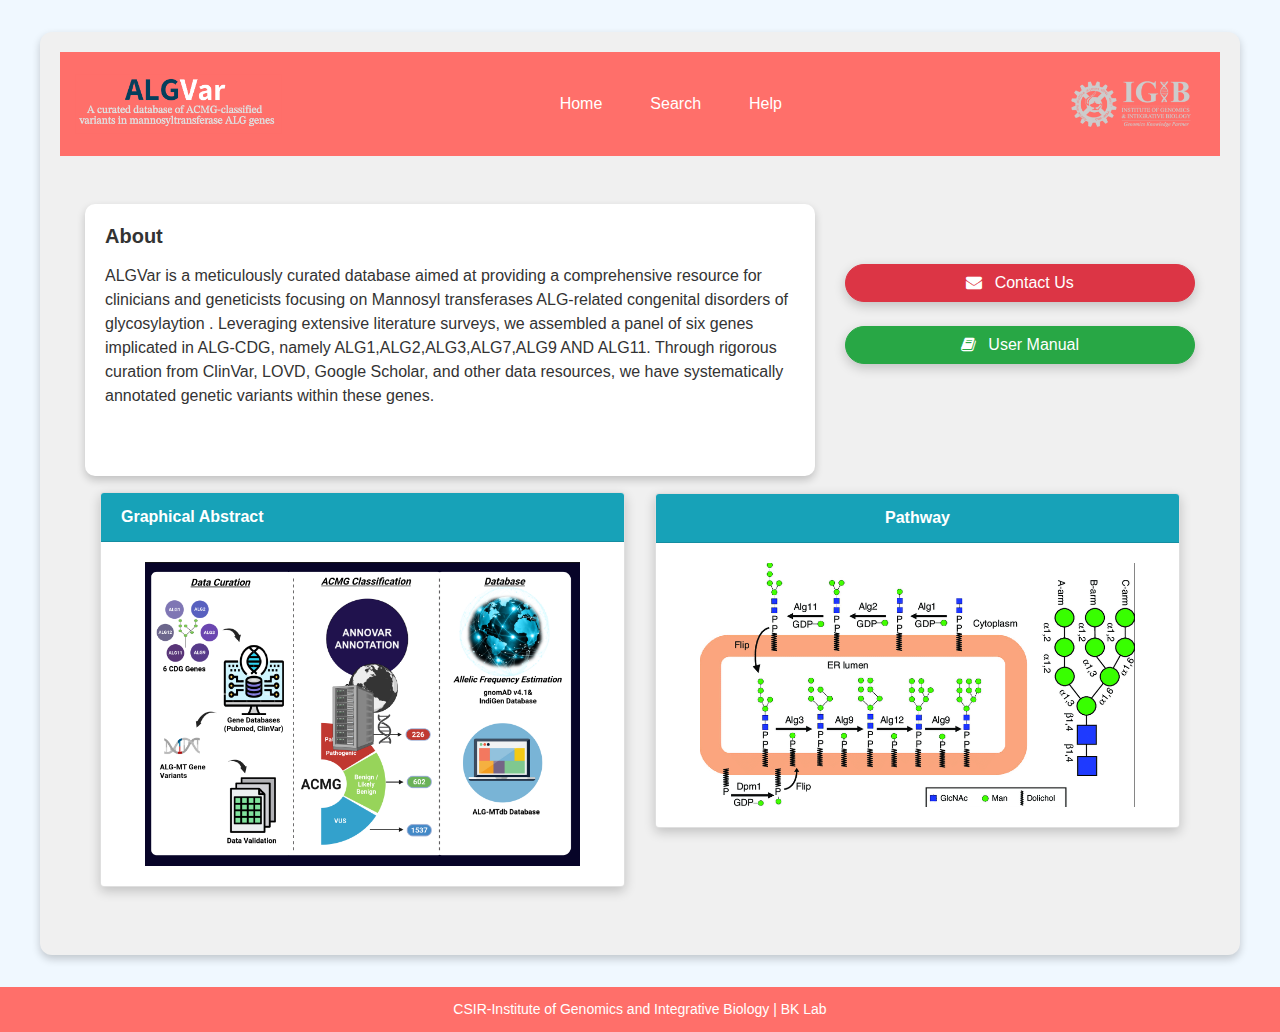
<file: index.html>
<!DOCTYPE html>
<html lang="en">
<head>
  <meta charset="UTF-8" />
  <meta name="viewport" content="width=device-width, initial-scale=1.0" />
  <title>ALGVar</title>

  <!-- Bootstrap and Font Awesome -->
  <link rel="stylesheet" href="https://maxcdn.bootstrapcdn.com/bootstrap/4.1.3/css/bootstrap.min.css" />
  <link rel="stylesheet" href="https://maxcdn.bootstrapcdn.com/font-awesome/4.7.0/css/font-awesome.min.css" />

  <!-- Custom stylesheet -->
  <link rel="stylesheet" href="assets/css/style.bundle.v1.css" />
</head>
<body >

  <!-- Wrapper -->
  <div class="wrapper-main"  style="background-color: #f0f0f0; padding: 20px;box-shadow: 0 4px 8px rgba(0, 0, 0, 0.2);">

    <!-- Header -->
    <header class="py-3">
      <div class="container-fluid d-flex justify-content-between align-items-center flex-wrap">
        
        <!-- HLCS Logo -->
        <img src="assets/images/alg_db_symbol.png" alt="HLCS Logo" id="choleoVarLogo" class="img-fluid logo-img" />

        <!-- Navigation -->
        <nav class="flex-grow-1 text-center my-2">
          <ul class="nav justify-content-center flex-wrap">
            <li class="nav-item"><a class="nav-link text-white" href="index.html">Home</a></li>
            <li class="nav-item"><a class="nav-link text-white" href="search.html">Search</a></li>
            <li class="nav-item"><a class="nav-link text-white" href="help.html">Help</a></li>
          </ul>
        </nav>

        <!-- IGIB Logo -->
        <a href="https://www.igib.res.in/" target="_blank">
          <img src="assets/images/IGIB_logo.png" alt="IGIB Logo" id="igibLogo" class="img-fluid logo-img" />
        </a>
      </div>
    </header>

    <!-- Main Content -->
    <main class="container my-5" >
      <div class="row">
        
        <!-- Left Column: About + Graphical Abstract -->
        <div class="col-md-8">
          <!-- About Section -->
          <div style="background-color: white; padding: 20px; border-radius: 10px;box-shadow: 0 4px 8px rgba(0, 0, 0, 0.2);">
            <section class="mb-5">
              <h2 class="mb-3" style="font-size: 20px; font-weight: bold;">About</h2>
              <p>
                ALGVar is a meticulously curated database aimed at providing a comprehensive resource 
                for clinicians and geneticists focusing on Mannosyl transferases ALG-related congenital disorders of glycosylaytion 
               . Leveraging extensive literature surveys, we assembled a panel of 
                six genes implicated in ALG-CDG, namely ALG1,ALG2,ALG3,ALG7,ALG9 AND ALG11. Through rigorous curation 
                from ClinVar, LOVD, Google Scholar, and other data resources, we have systematically annotated 
                genetic variants within these genes.
              </p>
            </section>
          </div>

        </div>

        <!-- Right Column: Contact + User Manual -->
        <div class="col-md-4" style="margin-top: 60px;">
          <!-- Contact Us Box -->
           <a href="contact.html" style="text-decoration: none;">
              <button type="button" class="btn btn-danger btn-round" style="box-shadow: 0 4px 12px rgba(0, 0, 0, 0.2); border-radius: 50px; width: 100%;">
                <i class="fa fa-envelope mr-2"></i> Contact Us
              </button>
            </a>
            <br>
            <br>
          <!-- User Manual Box -->
           <a href="assets/uploads/User_Manual_HLCS.pdf" target="_blank" class="btn btn-success btn-round" style="box-shadow: 0 4px 12px rgba(0, 0, 0, 0.2); border-radius: 50px; width: 100%;">
              <i class="fa fa-book mr-2"></i> User Manual
            </a>
          </div>
        </div>
        <div class="container mt-3">
        <div class="row g-0 align-items-center"> <!-- g-0 removes gutter (spacing) -->
          <div class="col-md-6 d-flex flex-column align-items-center">
            <div class="card w-100"  style="box-shadow: 0 4px 12px rgba(0, 0, 0, 0.2);">
              <div class="card-header bg-info text-white font-weight-bold">
                Graphical Abstract
              </div>
              <div class="card-body d-flex justify-content-center">
                <img 
                  src="assets/images/ALG CDG (1).png" 
                  alt="Graphical Abstract" 
                  class="img-fluid" 
                  style="max-width: 90%; height: auto;" 
                />
              </div>
            </div>
          </div>

          <!-- Pathway Card -->
          <div class="col-md-6 mb-5">
            <div class="card text-center" style="box-shadow: 0 4px 12px rgba(0, 0, 0, 0.2);margin-bottom: 10px;">
              <div class="card-header bg-info text-white font-weight-bold">
                Pathway
              </div>
              <div class="card-body d-flex justify-content-center">
                <img 
                  src="assets/images/manusel_trans.png" 
                  alt="Pathway Diagram" 
                  class="img-fluid" 
                  style="max-width: 90%; height: auto;"
                />
              </div>
            </div>
          </div>
        </div>
      </div>
      </div>
      

    </main>


    <!-- Footer -->
    <footer class="text-white text-center">
      <p class="mb-0 container"> 
        <a href="https://www.igib.res.in/" target="_blank" class="footerLink text-white">CSIR-Institute of Genomics and Integrative Biology</a> |
        <a href="https://sites.google.com/igib.in/bklab-igib/home/" target="_blank" class="footerLink text-white">BK Lab</a>
      </p>
    </footer>
  </div>

  <!-- Bootstrap JS -->
  <script src="https://code.jquery.com/jquery-3.3.1.slim.min.js"></script>
  <script src="https://cdnjs.cloudflare.com/ajax/libs/popper.js/1.14.3/umd/popper.min.js"></script>
  <script src="https://stackpath.bootstrapcdn.com/bootstrap/4.1.3/js/bootstrap.min.js"></script>
</body>
</html>
</file>
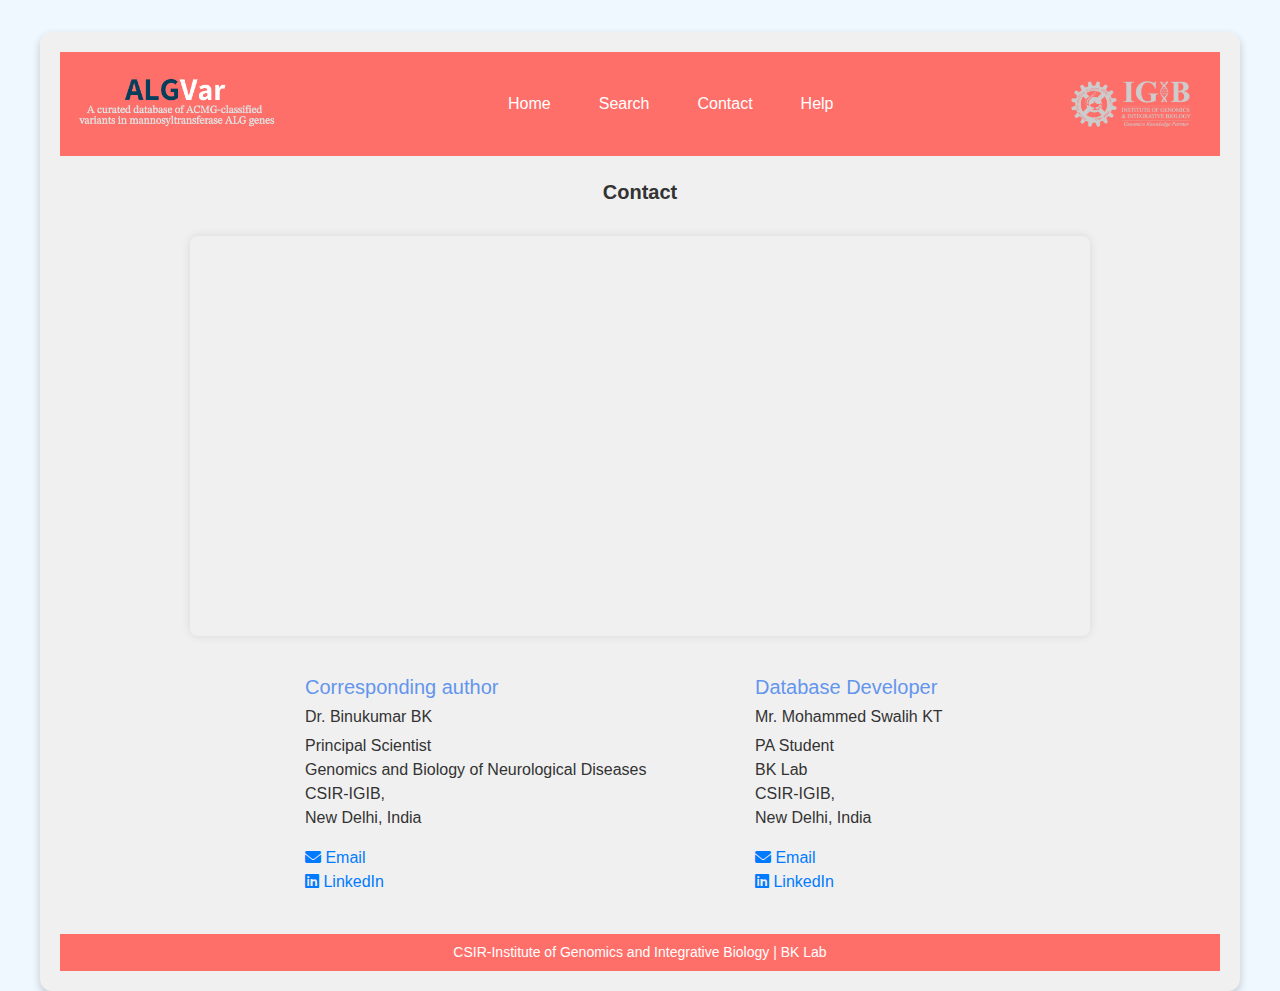
<file: contact.html>
<!DOCTYPE html>
<html lang="en">
<head>
  <meta charset="UTF-8" />
  <meta name="viewport" content="width=device-width, initial-scale=1.0"/>
  <title>ALGVar</title>

  <!-- Bootstrap and Font Awesome -->
  <link rel="stylesheet" href="https://maxcdn.bootstrapcdn.com/bootstrap/4.1.3/css/bootstrap.min.css">
  <link rel="stylesheet" href="https://cdnjs.cloudflare.com/ajax/libs/font-awesome/6.0.0-beta3/css/all.min.css">

  <!-- Custom style -->
  <link rel="stylesheet" href="assets/css/style.bundle.v2.css">
</head>
<body>

  <!-- Main Content -->
  <div class="wrapper-main" style="background-color: #f0f0f0; padding: 20px;box-shadow: 0 4px 8px rgba(0, 0, 0, 0.2);">

    <!-- Header -->
    <!-- Header -->
    <header class="py-3">
      <div class="container-fluid d-flex justify-content-between align-items-center flex-wrap">
        
        <!-- HLCS Logo -->
        <img src="assets/images/alg_db_symbol.png" alt="HLCS Logo" id="choleoVarLogo" class="img-fluid logo-img" />

        <!-- Navigation -->
        <nav class="flex-grow-1 text-center my-2">
          <ul class="nav justify-content-center flex-wrap">
            <li class="nav-item"><a class="nav-link text-white" href="index.html">Home</a></li>
            <li class="nav-item"><a class="nav-link text-white" href="search.html">Search</a></li>
            <li class="nav-item"><a class="nav-link text-white" href="contact.html">Contact</a></li>
            <li class="nav-item"><a class="nav-link text-white" href="help.html">Help</a></li>
          </ul>
        </nav>

        <!-- IGIB Logo -->
        <a href="https://www.igib.res.in/" target="_blank">
          <img src="assets/images/IGIB_logo.png" alt="IGIB Logo" id="igibLogo" class="img-fluid logo-img" />
        </a>
      </div>
    </header>

    <main>
      <br>
      <section class="contact text-center">
        <h4 class="text-center mb-4" style="font-size: 20px;font-weight: bold;">Contact</h4>

        <!-- Map -->
       <div class="map-container" style="text-align: center; margin: 2rem 0;">
            <iframe
                src="https://www.google.com/maps/embed?pb=!1m18!1m12!1m3!1d874.9703057517687!2d77.21795364926453!3d28.69319945889506!2m3!1f0!2f0!3f0!3m2!1i1024!2i768!4f13.1!3m3!1m2!1s0x390d04ac9a220bd3%3A0x1e4cacca192cf7fe!2sCSIR-%20Institute%20of%20Genomics%20and%20Integrative%20Biology%20(IGIB)!5e0!3m2!1sen!2sin!4v1682934164711!5m2!1sen!2sin"
                width="900"
                height="400"
                style="border:0; border-radius: 8px; box-shadow: 0 0 10px rgba(0, 0, 0, 0.1);"
                allowfullscreen=""
                loading="lazy"
                referrerpolicy="no-referrer-when-downgrade">
            </iframe>
        </div>


        <!-- Contact Info -->
        <div class="row text-left mt-4" style="max-width: 900px; margin-left: 230px;">
          <div class="col-md-6 mb-4"  >
            <h5 style="color: cornflowerblue;">Corresponding author</h5>
            <h6>Dr. Binukumar BK</h6>
            <p>
              Principal Scientist<br />
              Genomics and Biology of Neurological Diseases<br />
              CSIR-IGIB,<br />
              New Delhi, India
            </p>
            <p>
              <a href="mailto:binukumar@igib.res.in"><i class="fas fa-envelope"></i> Email</a><br />
              <a href="https://www.linkedin.com/in/binukumar-bk-19584616/"><i class="fab fa-linkedin"></i> LinkedIn</a>
            </p>
          </div>
          <div class="col-md-6 mb-4">
            <h5 style="color: cornflowerblue;">Database Developer</h5>
            <h6>Mr. Mohammed Swalih KT</h6>
            <p>
              PA Student<br />
              BK Lab<br />
              CSIR-IGIB,<br />
              New Delhi, India
            </p>
            <p>
              <a href="mailto:swalihkt18751875@gmail.com"><i class="fas fa-envelope"></i> Email</a><br />
              <a href="https://www.linkedin.com/in/mohammed-swalih-kt-142b2a227/"><i class="fab fa-linkedin"></i> LinkedIn</a>
            </p>
          </div>
        </div>
      </section>
    </main>
    <!-- Footer -->
    <footer style="background-color: #Ff6f6a; padding: 0.5rem 0; font-size: 14px;" class="text-center text-white">
      <p style="margin: 0;">
        <a href="https://www.igib.res.in/" target="_blank" class="footerLink text-white">CSIR-Institute of Genomics and Integrative Biology</a> |
        <a href="https://sites.google.com/igib.in/bklab-igib/home/" target="_blank" class="footerLink text-white">BK Lab</a>
      </p>
    </footer>

  </div>

  
</body>
</html>
</file>
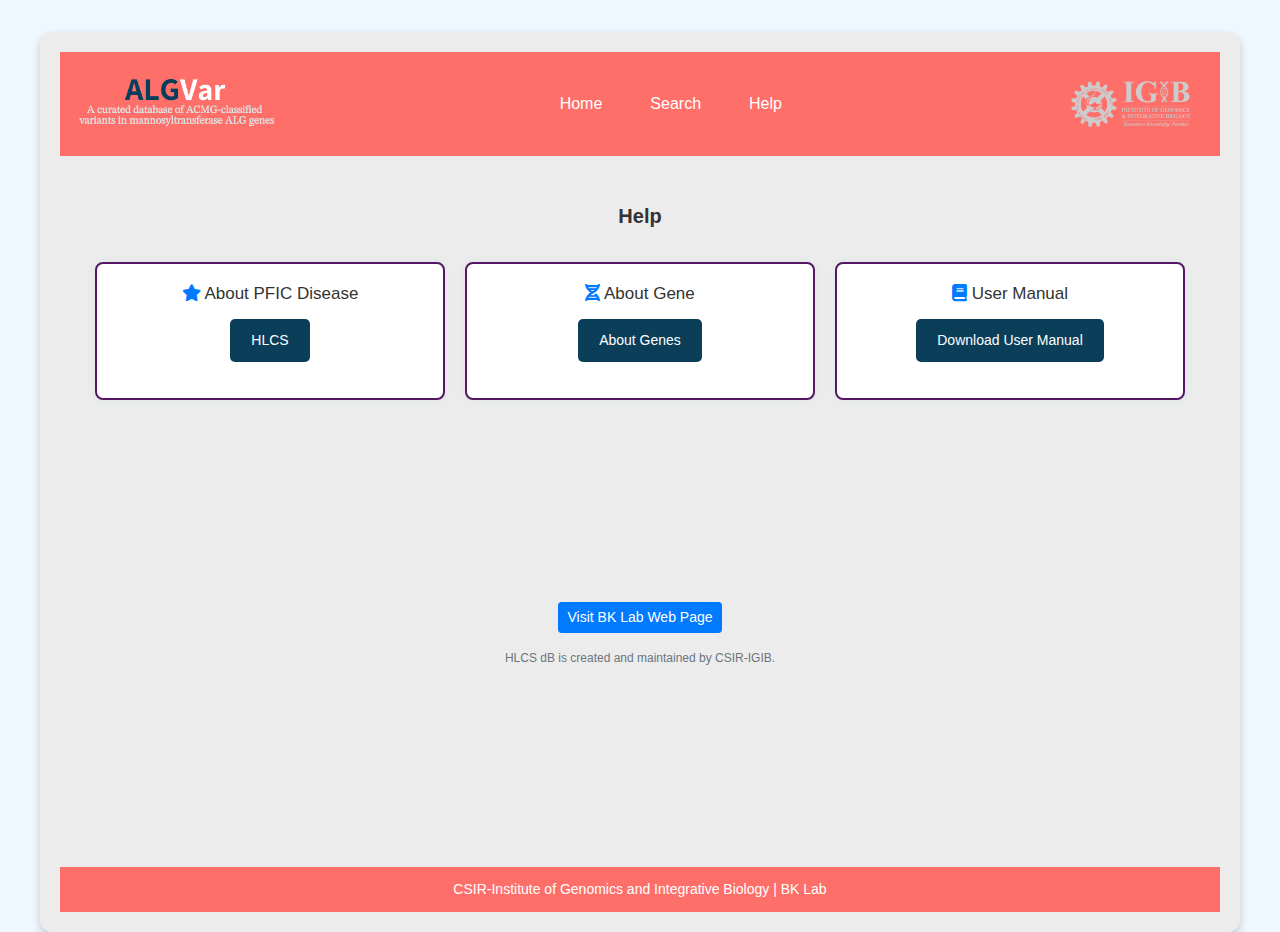
<file: help.html>
<!DOCTYPE html>
<html lang="en">
<head>
  <meta charset="UTF-8" />
  <meta name="viewport" content="width=device-width, initial-scale=1.0" />
  <title>ALGVar</title>

  <!-- Bootstrap & Font Awesome -->
  <link rel="stylesheet" href="https://maxcdn.bootstrapcdn.com/bootstrap/4.1.3/css/bootstrap.min.css" />
  <link rel="stylesheet" href="https://cdnjs.cloudflare.com/ajax/libs/font-awesome/6.0.0-beta3/css/all.min.css" />

  <!-- Custom Styles -->
  <link rel="stylesheet" href="assets/css/style.bundle.v2.css" />

  <style>
    .column {
      background-color: #ffffff;
      padding: 20px;
      border-radius: 8px;
      box-shadow: 0 0 10px rgba(108, 189, 226, 0.1);
      margin: 10px;
      border: 2px solid #551764;
      flex: 1;
      min-width: 280px;
      text-align: center;
    }

    .column h3 {
      font-size: 17px;
      margin-bottom: 15px;
    }

    .column .btn {
      padding: 10px 20px;
      font-size: 14px;
      border-radius: 5px;
    }

    .button-list {
      list-style-type: none;
      padding: 0;
    }

    .footerLink {
      color: white;
      text-decoration: none;
    }

    .footerLink:hover {
      text-decoration: underline;
    }
  </style>
</head>

<body>
  <!-- Wrapper -->
  <div class="wrapper-main" style="background-color: #ececec; padding: 20px;box-shadow: 0 4px 8px rgba(0, 0, 0, 0.2);">

    <!-- Header -->
    <header class="py-3">
      <div class="container-fluid d-flex justify-content-between align-items-center flex-wrap">
        <!-- HLCS Logo -->
        <img src="assets/images/alg_db_symbol.png" alt="HLCS Logo" id="choleoVarLogo" class="img-fluid logo-img" />

        <!-- Navigation -->
        <nav class="flex-grow-1 text-center my-2">
          <ul class="nav justify-content-center flex-wrap">
            <li class="nav-item"><a class="nav-link text-white" href="index.html">Home</a></li>
            <li class="nav-item"><a class="nav-link text-white" href="search.html">Search</a></li>
            <li class="nav-item"><a class="nav-link text-white" href="help.html">Help</a></li>
          </ul>
        </nav>

        <!-- IGIB Logo -->
        <a href="https://www.igib.res.in/" target="_blank">
          <img src="assets/images/IGIB_logo.png" alt="IGIB Logo" id="igibLogo" class="img-fluid logo-img" />
        </a>
      </div>
    </header>

    <!-- Main Content -->
    <main class="container my-5">
      <section class="help" style="margin-bottom: 200px;">
        <h2 class="text-center mb-4" style="font-size: 20px;font-weight: bold;">Help</h2>

        <div class="d-flex flex-wrap justify-content-around">
          <!-- About Disease -->
          <div class="column">
            <h3><i class="fas fa-star text-primary"></i> About PFIC Disease</h3>
            <ul class="button-list">
              <li>
                <a href="https://www.omim.org/entry/609018?search=HLCS&highlight=hlcs" 
                  class="btn" 
                  style="background-color: #0b3e59; color: white;" 
                  target="_blank">
                  HLCS
                </a>
              </li>
            </ul>
          </div>

          <!-- About Gene -->
          <div class="column">
            <h3><i class="fas fa-dna text-primary"></i> About Gene</h3>
            <ul class="button-list">
              <li>
                <a href="https://www.omim.org/entry/609018?search=HLCS&highlight=hlcs" class="btn" 
                  style="background-color: #0b3e59; color: white;" 
                  target="_blank">
                  About Genes
                </a>
              </li>
            </ul>
          </div>

          <!-- User Manual -->
          <div class="column">
            <h3><i class="fas fa-book text-primary"></i> User Manual</h3>
            <ul class="button-list">
              <li>
                <a href="assets/uploads/User_Manual_HLCS.pdf" class="btn" 
                  style="background-color: #0b3e59; color: white;" 
                  target="_blank">
                  Download User Manual
                </a>
              </li>
            </ul>
          </div>
        </div>

        <!-- BK Lab CTA -->
         <br>
         <br>
         <br>
         <br>
       <div class="text-center mt-5 pt-5 mb-5" style="font-size: 14px;">
        <a href="https://sites.google.com/igib.in/bklab-igib/home" class="btn btn-primary btn-sm" target="_blank">
            Visit BK Lab Web Page
        </a>
        <p class="mt-3 text-muted" style="font-size: 12px;">
            HLCS dB is created and maintained by CSIR-IGIB.
        </p>
        </div>

      </section>
    </main>

    <!-- Footer -->
    <footer class="text-white text-center">
      <p class="mb-0 container">
        <a href="https://www.igib.res.in/" target="_blank" class="footerLink">CSIR-Institute of Genomics and Integrative Biology</a> |
        <a href="https://sites.google.com/igib.in/bklab-igib/home/" target="_blank" class="footerLink">BK Lab</a>
      </p>
    </footer>
  </div>

  <!-- Bootstrap JS -->
  <script src="https://code.jquery.com/jquery-3.3.1.slim.min.js"></script>
  <script src="https://cdnjs.cloudflare.com/ajax/libs/popper.js/1.14.3/umd/popper.min.js"></script>
  <script src="https://stackpath.bootstrapcdn.com/bootstrap/4.1.3/js/bootstrap.min.js"></script>
</body>
</html>
</file>
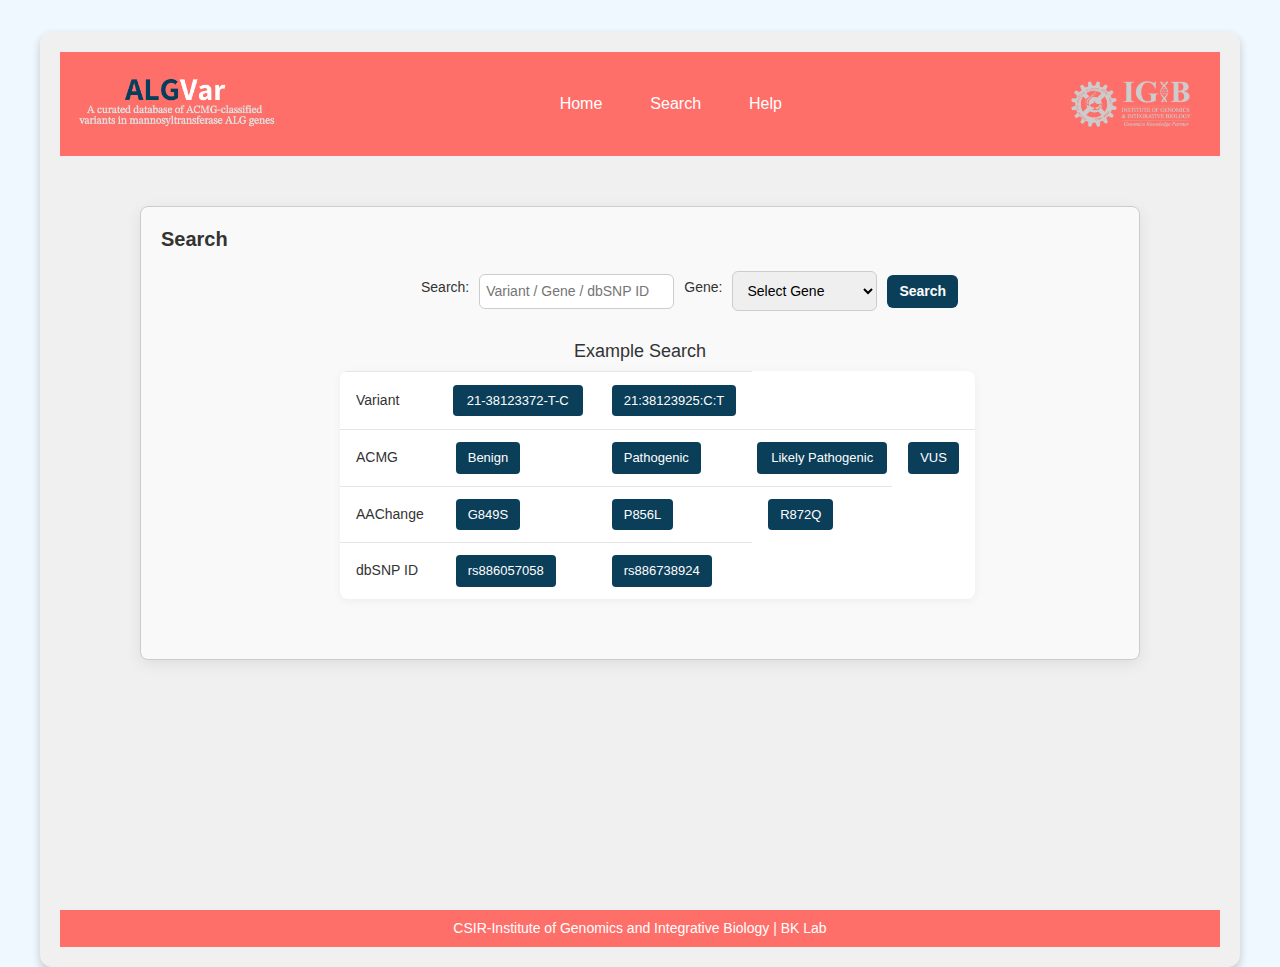
<file: search.html>
<!DOCTYPE html>
<html lang="en">
<head>
    <meta charset="UTF-8">
    <meta name="viewport" content="width=device-width, initial-scale=1.0">
    <title>ALGVar</title>
    
    <!-- Bootstrap and Font Awesome for font styles -->
    <link rel="stylesheet" href="https://maxcdn.bootstrapcdn.com/bootstrap/4.1.3/css/bootstrap.min.css">
    <link rel="stylesheet" href="https://maxcdn.bootstrapcdn.com/font-awesome/4.7.0/css/font-awesome.min.css">
    <script src="https://cdn.jsdelivr.net/npm/bootstrap@5.3.3/dist/js/bootstrap.bundle.min.js"></script>
    

    <!-- Your custom stylesheets -->
    <link rel="stylesheet" href="assets/css/style.bundle.v2.css"> 
    <link rel="stylesheet" href="assets/css/test_tb.css">  

    <!-- Your JavaScript file -->
    <script src="assets/js/test.js" defer></script>
    
    <!-- ... your previous <head> section remains unchanged ... -->
<!-- Add this before closing </head> -->
    <style>
        .modal {
            display: none;
            position: fixed;
            z-index: 9999;
            left: 0;
            top: 0;
            width: 100%;
            height: 100%;
            overflow-y: auto;
            background-color: rgba(0,0,0,0.5);
            backdrop-filter: blur(3px);
        }

        .modal-content {
            background-color: #fff;
            margin: 3% auto;
            padding: 40px 50px;
            border-radius: 16px;
            width: 95%;
            max-width: 1000px;
            box-shadow: 0 20px 40px rgba(0, 0, 0, 0.3);
            font-family: 'Segoe UI', sans-serif;
            animation: fadeIn 0.3s ease-out;
            font-size: 12px;
        }

        @keyframes fadeIn {
            from { opacity: 0; transform: translateY(-20px); }
            to { opacity: 1; transform: translateY(0); }
        }

        .close {
            color: #aaa;
            float: left;
            font-size: 28px;
            font-weight: bold;
            margin-right: 15px;
        }
        .close:hover, .close:focus {
            color: black;
            text-decoration: none;
            cursor: pointer;
        }

        #modalContent {
            display: flex;
            flex-direction: column;
            gap: 30px;
        }

        .modal-section {
            width: 100%;
        }

        .modal-section h5 {
            font-size: 15px;
            color: #0b3e59;
            margin-bottom: 15px;
            padding-bottom: 5px;
        }

        .modal-section table {
            width: 100%;
            font-size: 14px;
            border-collapse: collapse;
        }

        .modal-section th {
            background-color: #f7f7f7;
            color: #0b3e59;
            font-weight: bold;
            padding: 10px 12px;
            border-bottom: 1px solid #ccc;
        }

        .modal-section td {
            padding: 10px 12px;
            border-bottom: 1px solid #e0e0e0;
        }

        /* Zebra striping */
        .modal-section tr:nth-child(even) td {
            background-color: #f9f9f9; /* Light gray */
        }

        .modal-section tr:nth-child(odd) td {
            background-color: #ffffff; /* White */
        }
    </style>





</head>
<body>
   
    <div class="wrapper-main" style="background-color: #f0f0f0; padding: 20px;box-shadow: 0 4px 8px rgba(0, 0, 0, 0.2);">
        <!-- Header -->
        <!-- Header -->
        <header class="py-3">
        <div class="container-fluid d-flex justify-content-between align-items-center flex-wrap">
            
            <!-- HLCS Logo -->
            <img src="assets/images/alg_db_symbol.png" alt="HLCS Logo" id="choleoVarLogo" class="img-fluid logo-img" />

            <!-- Navigation -->
            <nav class="flex-grow-1 text-center my-2">
            <ul class="nav justify-content-center flex-wrap">
                <li class="nav-item"><a class="nav-link text-white" href="index.html">Home</a></li>
                <li class="nav-item"><a class="nav-link text-white" href="search.html">Search</a></li>
                <li class="nav-item"><a class="nav-link text-white" href="help.html">Help</a></li>
            </ul>
            </nav>

            <!-- IGIB Logo -->
            <a href="https://www.igib.res.in/" target="_blank">
            <img src="assets/images/IGIB_logo.png" alt="IGIB Logo" id="igibLogo" class="img-fluid logo-img" />
            </a>
        </div>
        </header>
        <main>
            <div class="main-container" style="display: flex; flex-direction: column; gap: 40px; padding: 20px;">

                    <!-- Search Container -->
                    <div class="search-container" style="border: 1px solid #ccc; padding: 20px; border-radius: 8px; background: #f9f9f9;">
                        <h2 style="font-size: 20px;font-weight: bold;">Search</h2>
                        <form id="searchForm" class="search-form" style="margin-top: 20px; font-size: 14px;margin-left: 260px;">
                            <div style="display: flex; align-items: center; gap: 10px;">
                                <label for="searchInput">Search:</label>
                                <input type="text" id="searchInput" name="search"
                                    placeholder="Variant / Gene / dbSNP ID"
                                    style="font-size: 14px; width: 250px; padding: 6px;" required>
                                <label for="geneSelect">Gene:</label>
                                <select id="geneSelect" name="gene" required>
                                    <option value="">Select Gene</option>
                                    <option value="alg1">ALG1</option>
                                    <option value="alg2">ALG2</option>
                                    <option value="alg3">ALG3</option>
                                </select>
                                <button type="submit" style="padding: 6px 12px;">Search</button>
                            </div>
                            <div id="errorMessage" style="color: red; font-size: 13px; margin-top: 4px;"></div>
                        </form>

                        <div class="example-search" style="margin-top: 30px;">
                            <h3 style="font-size: 18px; text-align: center;">Example Search</h3>
                            <table style="width: 100%; font-size: 13px; border-collapse: collapse;">
                                <tr>
                                    <td>Variant</td>
                                    <td style="padding: 13px;">
                                        <button style="min-width: 130px;" onclick="fillSearch('21-38123372-T-C')">21-38123372-T-C</button>
                                    </td>
                                    <td><button onclick="fillSearch('21:38123925:C:T')">21:38123925:C:T</button></td>
                                </tr>
                                <tr>
                                    <td>ACMG</td>
                                    <td><button onclick="fillSearch('Benign')">Benign</button></td>
                                    <td><button onclick="fillSearch('Pathogenic')">Pathogenic</button></td>
                                    <td style="padding: 5px;"><button style="min-width: 130px;" onclick="fillSearch('Likely Pathogenic')">Likely Pathogenic</button></td>
                                    <td><button onclick="fillSearch('VUS')">VUS</button></td>
                                </tr>
                                <tr>
                                    <td>AAChange</td>
                                    <td><button onclick="fillSearch('G849S')">G849S</button></td>
                                    <td><button onclick="fillSearch('P856L')">P856L</button></td>
                                    <td><button onclick="fillSearch('R872Q')">R872Q</button></td>
                                </tr>
                                <tr>
                                    <td>dbSNP ID</td>
                                    <td><button onclick="fillSearch('rs886057058')">rs886057058</button></td>
                                    <td><button onclick="fillSearch('rs886738924')">rs886738924</button></td>
                                </tr>
                            </table>
                        </div>
                    </div>
                    <!-- Loading Spinner -->
                    <div id="loadingSpinner" style="display: none; text-align: center; margin: 20px 0;">
                        <img src="assets/images/QNF78Uk4YE.gif" alt="Loading..." style="width: 50px; height: 50px;">
                    </div>
                    <!-- Results Container -->
                    <div id="resultsContainer" class="modal-section"
                        style="display: none; border: 1px solid #ccc; padding: 20px; border-radius: 8px; background: #f1f1f1;">
                        <div class="results-controls"
                            style="display: flex; justify-content: space-between; align-items: center; margin-bottom: 15px;">
                            <label style="font-size: 13px;">
                                Show
                                <select id="rowsPerPage" onchange="changeRowsPerPage()"
                                        style="padding: 2px 6px; font-size: 14px; margin: 0 5px;">
                                    <option value="25">25</option>
                                    <option value="50">50</option>
                                    <option value="100">100</option>
                                </select>
                                entries
                            </label>
                            <input type="text" id="tableSearch" placeholder="Search within results..." onkeyup="searchTable()"
                                style="padding: 5px 10px; width: 200px; font-size: 13px;">
                        </div>

                        <table id="resultsTable" class="results-table" style="width: 100%; border-collapse: collapse;">
                            <thead>
                                <tr> 
                                    <th>Gene</th>
                                    <th>Pop</th>
                                    <th>HGVS_NP</th>
                                    <th>dbSNP</th>
                                    <th>ACMG_Classification</th>
                                    <th>More Info</th>
                                </tr>
                            </thead>
                            <tbody></tbody>
                        </table>

                        <div class="pagination" style="margin-top: 15px; display: flex; justify-content: center; align-items: center; gap: 10px;">
                            <button onclick="changePage(-1)" style="padding: 5px 10px;">Previous</button>
                            <span id="pageInfo" style="font-size: 13px;"></span>
                            <button onclick="changePage(1)" style="padding: 5px 10px;">Next</button>
                        </div>
                    </div>

            </div>


            <!-- No Results Message -->

            <div id="noResultsMessage" style="display:none;">
                There are no matching data within the database.
            </div>


            <!-- Modal for More Info -->
            <div id="variantModal" class="modal">
            <div class="modal-content">
                <div style="display: flex; align-items: center;">
                    <span class="close" onclick="closeModal()">&times;</span>
                    
                </div>
                <div id="modalContent"></div>
            </div>
    </div>


        </main>
        <footer style="background-color: #Ff6f6a; padding: 0.5rem 0; font-size: 14px;margin-top: 200px">
            <p style="margin: 0;">
                <a href="https://www.igib.res.in/" target="_blank" class="footerLink">CSIR-Institute of Genomics and Integrative Biology</a> | 
                <a href="https://sites.google.com/igib.in/bklab-igib/home/" target="_blank" class="footerLink">BK Lab</a>
            </p>
        </footer>
    </div>
   
</body>
</html>
</file>
<file: assets/css/style.bundle.v1.css>
html, body {
  height: 100%;
  margin: 0;
  padding: 0;
  font-family: 'Roboto', sans-serif;
  background-color: #f0f8ff;
  color: #333;
}

/* Ensures body stretches full height */
body {
  display: flex;
  flex-direction: column;
  min-height: 100vh;
  background-attachment: fixed;
  background-position: center;
  background-repeat: no-repeat;
  background-size: cover;
}

/* Consistent content box for all pages */
.wrapper-main {
  width: 100%;
  max-width: 1200px;
  padding: 2rem 1.5rem;
  margin: 2rem auto;
  background-color: #ffffff;
  box-shadow: 0 4px 16px rgba(0, 0, 0, 0.08);
  border-radius: 12px;
}

/* Header */
header {
  background-color: #Ff6f6a;
  color: white;
  padding: 1rem 0;
}

/* Logo */
.logo-img {
  max-height: 60px;
  height: auto;
}

/* Navigation */
nav ul {
  display: flex;
  flex-wrap: wrap;
  justify-content: center;
  padding: 0;
  margin: 0;
  list-style: none;
}

nav li {
  margin: 0.5rem;
}

nav a {
  color: black;
  text-decoration: none;
  padding: 0.5rem 1rem;
  border-radius: 6px;
  transition: background-color 0.3s ease;
}

nav a:hover {
  background-color: #0b3e59;
}

/* About Section */
.about p {
  font-size: 1rem;
  line-height: 1.6;
  text-align: justify;
}

/* Abstract Image */
#graphical-abstract {
  max-width: 100%;
  height: auto;
  max-height: 500px;
}

/* Footer */
footer {
  background-color: #Ff6f6a;
  padding: 0.75rem 1rem;
  font-size: 14px;
  color: white;
  text-align: center;
  flex-shrink: 0;
}

/* Footer Links */
.footerLink {
  color: #ffffff;
  text-decoration: none;
}

.footerLink:hover {
  text-decoration: underline;
}

/* Responsive Layout */
@media (max-width: 768px) {
  header .container-fluid {
    flex-direction: column;
    align-items: center;
    text-align: center;
  }

  .logo-img {
    max-height: 40px;
    max-width: 100px;
  }

  nav ul {
    flex-direction: column;
  }

  .wrapper-main {
    padding: 1.5rem 1rem;
    margin: 1rem;
  }

  h2 {
    font-size: 1.5rem;
  }

  #graphical-abstract {
    max-height: 300px;
  }

  footer {
    font-size: 12px;
  }
}
</file>
<file: assets/css/style.bundle.v2.css>
html, body {
  height: 100%;
  margin: 0;
  padding: 0;
  font-family: 'Roboto', sans-serif;
  background-color: #f0f8ff;
  color: #333;
}

/* Ensures body stretches full height */
body {
  display: flex;
  flex-direction: column;
  min-height: 100vh;
  background-attachment: fixed;
  background-position: center;
  background-repeat: no-repeat;
  background-size: cover;
}

/* Consistent content box for all pages */
.wrapper-main {
  width: 100%;
  max-width: 1200px;
  padding: 2rem 1.5rem;
  margin: 2rem auto;
  background-color: #ffffff;
  box-shadow: 0 4px 16px rgba(0, 0, 0, 0.08);
  border-radius: 12px;
}

/* Header */
header {
  background-color: #Ff6f6a;
  color: white;
  padding: 1rem 0;
}

/* Logo */
.logo-img {
  max-height: 60px;
  height: auto;
}

/* Navigation */
nav ul {
  display: flex;
  flex-wrap: wrap;
  justify-content: center;
  padding: 0;
  margin: 0;
  list-style: none;
}

nav li {
  margin: 0.5rem;
}

nav a {
  color: black;
  text-decoration: none;
  padding: 0.5rem 1rem;
  border-radius: 6px;
  transition: background-color 0.3s ease;
}

nav a:hover {
  background-color: #0b3e59;
}

/* About Section */
.about p {
  font-size: 1rem;
  line-height: 1.6;
  text-align: justify;
}

/* Abstract Image */
#graphical-abstract {
  max-width: 100%;
  height: auto;
  max-height: 500px;
}

/* Footer */
footer {
  background-color: #Ff6f6a;
  padding: 0.75rem 1rem;
  font-size: 14px;
  color: white;
  text-align: center;
  flex-shrink: 0;
}

/* Footer Links */
.footerLink {
  color: #ffffff;
  text-decoration: none;
}

.footerLink:hover {
  text-decoration: underline;
}

/* Responsive Layout */
@media (max-width: 768px) {
  header .container-fluid {
    flex-direction: column;
    align-items: center;
    text-align: center;
  }

  .logo-img {
    max-height: 40px;
    max-width: 100px;
  }

  nav ul {
    flex-direction: column;
  }

  .wrapper-main {
    padding: 1.5rem 1rem;
    margin: 1rem;
  }

  h2 {
    font-size: 1.5rem;
  }

  #graphical-abstract {
    max-height: 300px;
  }

  footer {
    font-size: 12px;
  }
}
</file>
<file: assets/css/test_tb.css>
/* Global Layout */
html, body {
    height: 100%;
    margin: 0;
    padding: 0;
    font-family: 'Roboto', sans-serif;
    background-color: #f0f8ff;
    color: #333;
}

/* Search + Results Containers */
.search-container, .results-container {
    background-color: #ffffff;
    padding: 2rem 1.5rem;
    border-radius: 16px;
    box-shadow: 0 4px 16px rgba(0, 0, 0, 0.08);
    margin: 30px auto;
    max-width: 1000px;
    width: 95%;
}

/* Form Controls */
.search-form {
    display: flex;
    flex-wrap: wrap;
    gap: 12px;
    align-items: flex-end;
}

.search-form input,
.search-form select,
.results-controls select,
.results-controls input {
    padding: 10px;
    border: 1px solid #ccc;
    border-radius: 6px;
    font-size: 14px;
    width: 100%;
    max-width: 220px;
}

.search-form button,
.pagination button {
    padding: 10px 18px;
    background-color: #0b3e59;
    color: white;
    border: none;
    border-radius: 6px;
    font-weight: bold;
    cursor: pointer;
    transition: background-color 0.3s;
}

.search-form button:hover,
.pagination button:hover {
    background-color: #0b3e59;
}

/* Example Search Box */
.example-search {
    margin: 40px auto;
    max-width: 600px;
}

.example-search table {
    width: 100%;
    border-collapse: collapse;
    background-color: #ffffff;
    border-radius: 8px;
    overflow: hidden;
    box-shadow: 0 2px 10px rgba(0, 0, 0, 0.05);
}

.example-search td {
    padding: 12px 16px;
    border-top: 1px solid #e5e5e5;
    font-size: 14px;
}

.example-search button {
    background-color: #0b3e59;
    color: white;
    border: none;
    padding: 6px 12px;
    border-radius: 4px;
    font-size: 13px;
    cursor: pointer;
}

.example-search button:hover {
    background-color: #005fa3;
}

/* Results & Controls */
.results-controls {
    display: flex;
    justify-content: space-between;
    align-items: center;
    margin-bottom: 16px;
    flex-wrap: wrap;
    gap: 10px;
}

/* Table Styling */
.results-table {
    width: 100%;
    border-collapse: collapse;
    font-size: 14px;
    background-color: #ffffff;
    border-radius: 8px;
    overflow: hidden;
    box-shadow: 0 3px 12px rgba(0, 0, 0, 0.06);
}

.results-table th,
.results-table td {
    padding: 10px;
    text-align: left;
}

.results-table th {
    background-color: #0077be;
    color: white;
    font-weight: 500;
    font-size: 14px;
}

.results-table tr:nth-child(even) {
    background-color: #f5faff;
}

.results-table tr:hover {
    background-color: #e6f2ff;
}

/* Pagination Buttons */
.pagination {
    display: flex;
    justify-content: center;
    margin-top: 20px;
}

.pagination button {
    margin: 0 6px;
    font-size: 14px;
    border-radius: 6px;
}

/* Error Message */
.error-message {
    color: #cc0000;
    font-weight: 500;
    margin-top: 12px;
}
</file>
